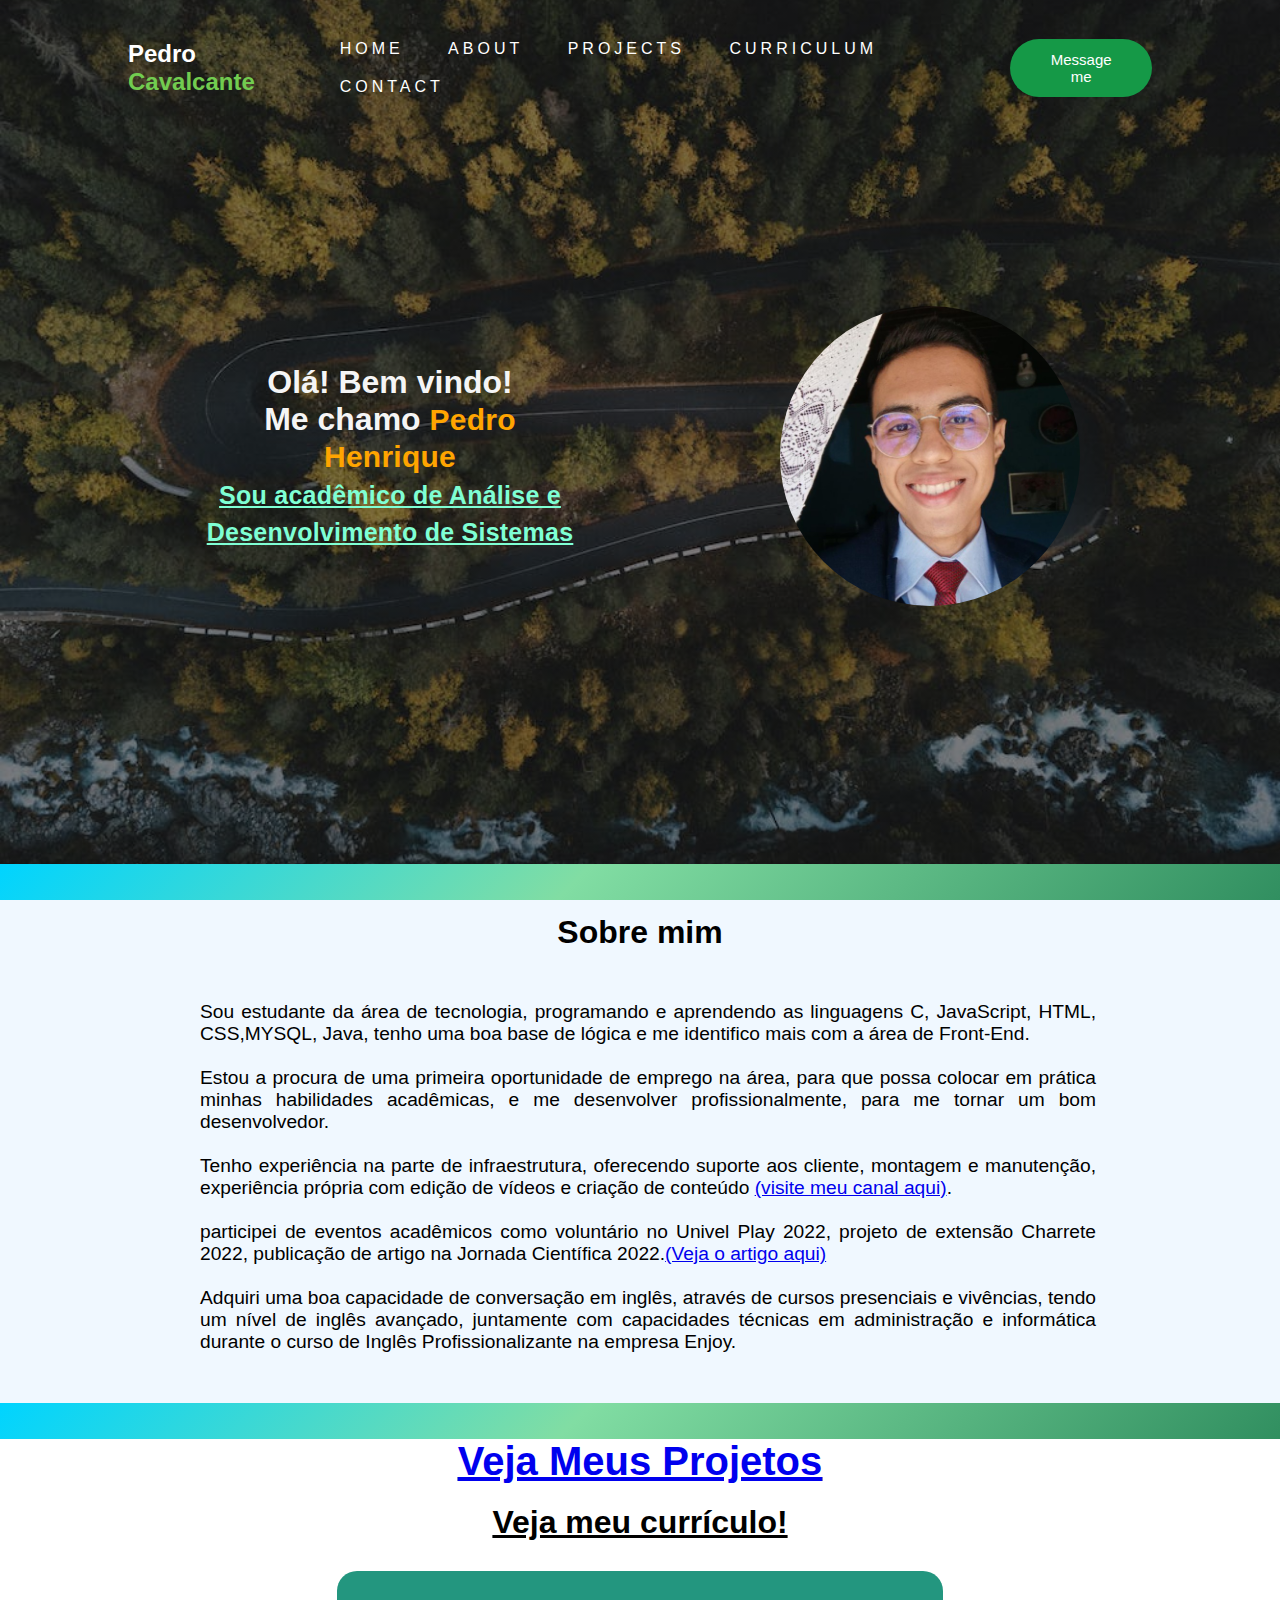
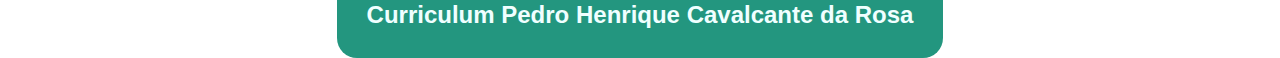
<file: index.html>
<!DOCTYPE html>
<html lang="en">
<head>
  <meta charset="UTF-8">
  <meta http-equiv="X-UA-Compatible" content="IE=edge">
  <meta name="viewport" content="width=device-width, initial-scale=1.0">
  <link rel="stylesheet" href="css/main.css"/>
  <link
      rel="stylesheet"
      href="/fontawesome-free-5.12.1-web/css/all.min.css"
    />
  <title>Landing page</title>
</head>
<body>
  <div class="landing">
    <nav>
      <h2 class="logo">Pedro <span class="sobrenome">Cavalcante</span></h2>
      <ul>
        <li><a href="#">Home</a></li>
        <li><a href="#about">About</a></li>
        <li><a href="./pages/projects.html">Projects</a></li>
        <li><a href="./curriculo.pdf">Curriculum</a></li>
        <li><a href="./pages/contact.html">Contact</a></li>
      </ul>
      <button type="button" id="message-button">Message me</button>
    </nav>
    <h2></h2>
    <div class="Profile" >
      <h1>Olá! Bem vindo!<br>Me chamo <span class="nome">Pedro Henrique</span><br>
      <span>Sou acadêmico de Análise e Desenvolvimento de Sistemas</span></h1>
      <img src="img/myprofile.jpeg" class="perfil">
    </div>
  </div>
  
  <div class="content-divider"></div>

  <div class="biografia" id="about"><h1>Sobre mim</h1>
    <p>   Sou estudante da área de tecnologia, programando e aprendendo as linguagens C,    JavaScript, HTML, CSS,MYSQL, Java, tenho uma boa base de lógica e me identifico mais com  a área de Front-End.<br><br>

      Estou a procura de uma primeira oportunidade de emprego na área, para que possa colocar em prática minhas habilidades acadêmicas, e me desenvolver profissionalmente, para me tornar um bom desenvolvedor.<br><br>

      Tenho experiência na parte de infraestrutura, oferecendo suporte aos cliente, montagem e manutenção, experiência própria com edição de vídeos e criação de conteúdo <a href="https://www.youtube.com/channel/UCz0Fqa22Mm426tLxgaMitXg">(visite meu canal aqui)</a>.<br><br>
      participei de eventos acadêmicos como voluntário no Univel Play 2022, projeto de extensão Charrete 2022, publicação de artigo na Jornada Científica 2022.<a href="artigo.pdf">(Veja o artigo aqui)</a><br><br>
      
      Adquiri uma boa capacidade de conversação em inglês, através de cursos presenciais e vivências, tendo um nível de inglês avançado, juntamente com capacidades técnicas em administração e informática durante o curso de Inglês Profissionalizante na empresa Enjoy.</p>
  </div>
  
  <div class="content-divider"></div>
  

  
  
  <div class="curriculum" >
    <h2><a href="./pages/projects.html">Veja Meus Projetos</a></h2>
    
    <h3>Veja meu currículo!</h3>
    <a href="./pages/weatherapp.html" class="linkCurriculo">Curriculum Pedro Henrique Cavalcante da Rosa</a>
  </div>
</body>
</html>
</file>
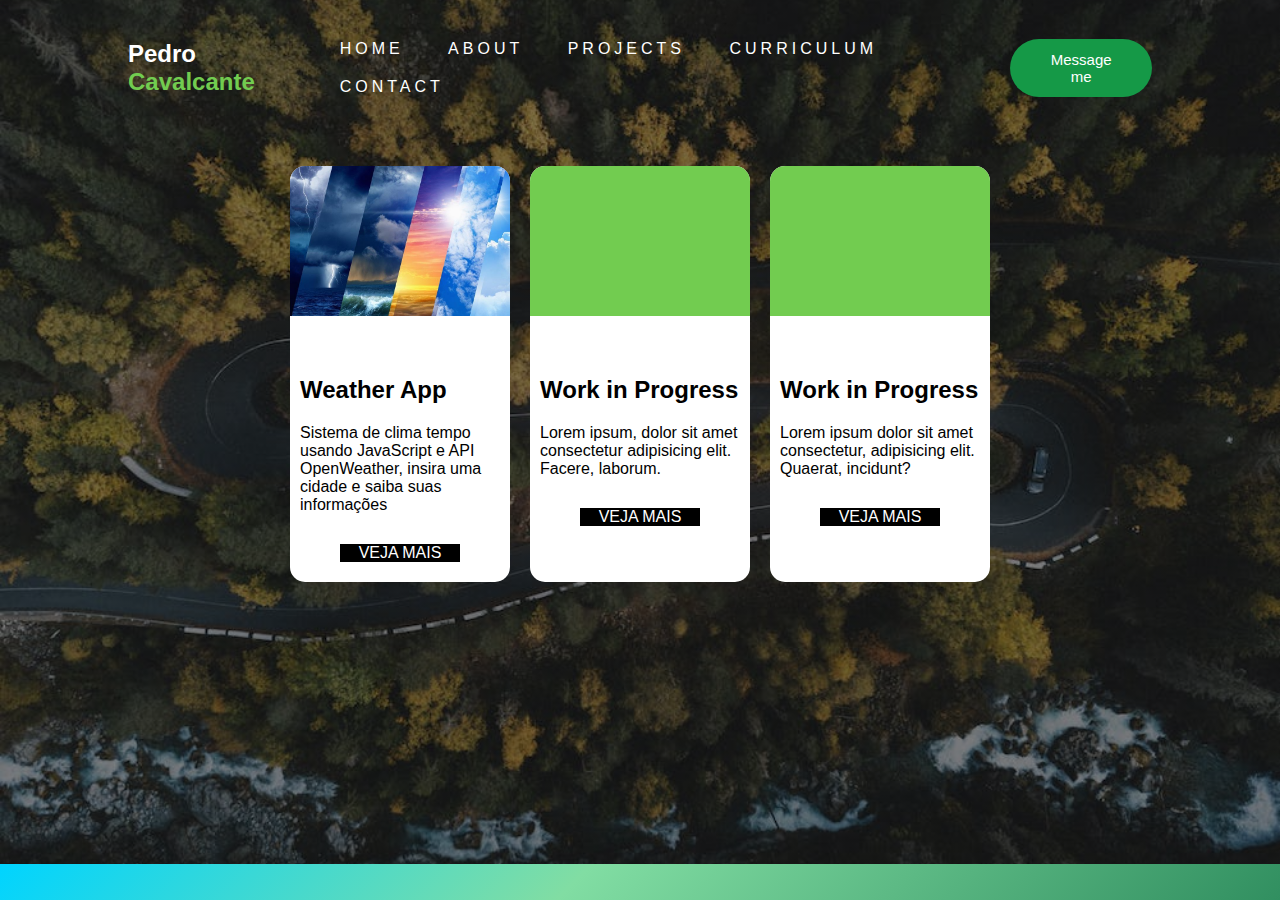
<file: pages/projects.html>
<!DOCTYPE html>
<html lang="en">
<head>
  <meta charset="UTF-8">
  <meta http-equiv="X-UA-Compatible" content="IE=edge">
  <meta name="viewport" content="width=device-width, initial-scale=1.0">
  <link rel="stylesheet" href="../css/main.css">
  <title>Document</title>
</head>
<body>

  <div class="landing">
    <nav>
      <h2 class="logo">Pedro <span class="sobrenome">Cavalcante</span></h2>
      <ul>
        <li><a href="../index.html">Home</a></li>
        <li><a href="../index.html">About</a></li>
        <li><a href="#">Projects</a></li>
        <li><a href="../curriculo.pdf">Curriculum</a></li>
        <li><a href="./pages/contact.html">Contact</a></li>
      </ul>
      <button type="button" id="message-button">Message me</button>
      

      
    </nav>
    <!--START OF CARDS    -->


    <section class="container-cards">
      <!--single card-->
      <div class="card">
        <div class="image card-1"></div>
        <h2 class="title">Weather App</h2>
        <p>Sistema de clima tempo usando JavaScript e API OpenWeather, insira uma cidade e saiba suas informações</p>
        <a href="/pages/weatherapp.html">VEJA MAIS</a>
      </div>
      <!--single card-->
      <div class="card">
        <div class="image"></div>
        <h2 class="title">Work in Progress</h2>
        <p>Lorem ipsum, dolor sit amet consectetur adipisicing elit. Facere, laborum.</p>
        <a href="#">VEJA MAIS</a>
      </div>
      <!--single card-->
      <div class="card">
        <div class="image"></div>
        <h2 class="title">Work in Progress</h2>
        <p>Lorem ipsum dolor sit amet consectetur, adipisicing elit. Quaerat, incidunt?</p>
        <a href="#">VEJA MAIS</a>
      </div>
      
    </section>
          <!--END OF CARDS    -->
  </div>
  <div class="content-divider"></div>
</body>
</html>
</file>
<file: css/main.css>
*{
  padding: 0;
  margin: 0;
  box-sizing: border-box;
  font-family:'Lucida Sans', 'Lucida Sans Regular', 'Lucida Grande', 'Lucida Sans Unicode', Geneva, Verdana, sans-serif;
}


.landing{
  height: 96vh;
  width: 100%;
  background-image: linear-gradient(rgba(0, 0, 0, 0.5), rgba(0, 0, 0, 0.5)),url(../img/background.jpeg);
  background-size: cover;
  background-position: center;
}

nav{
  display: flex;
  align-items: center;
  justify-content: space-between;
  padding-top: 30px;
  padding-left: 10%;
  padding-right: 10%;
}

.logo{
  color: white;
  font-weight: bold;
  font-size: 1.5rem;
}

.sobrenome{
  color:#72CC50;
}

nav ul li{
  list-style-type: none;
  display: inline-block;
  padding: 10px 20px;
}

nav ul li a{
  color: White;
  text-decoration: none;
  text-transform: uppercase;
  letter-spacing: 0.25rem;
  cursor: pointer;
}

nav ul li a:hover{
  border-radius: 30px;
  color: #49B265;
  transition: .3s;
}

#message-button{
  border: none;
  background: #159947;
  color: white;
  padding: 12px 30px;
  border-radius: 30px;
  font-size: 15px;
  transition: .4s;
}

#message-button:hover{
  transform: scale(1.2);
  cursor: pointer;
}

.Profile{
  display: flex;
  float: left;
  justify-content: center;
  align-items: center;
  margin: 200px;
}

.aboutme{
  width: 30%;
}

.perfil{
  width: 300px;
  border-radius: 200px;
  margin-left: 200px;
}

.Profile h1{
  color: whitesmoke;
  text-align: center;
}

h1 span{
  color: aquamarine;
  text-decoration: underline;
  font-size: 25px;
  letter-spacing: 0.25px;
}

.nome{
  color: orange;
  font-size: 30px;
  text-decoration: none;
  font-weight: bold;
}

.content-divider{
  float: left;
  height: 4vh;
  width: 100%;
  background: rgb(49,143,96);
  background: linear-gradient(315deg, rgba(49,143,96,1) 0%, rgba(129,221,163,1) 55%, rgba(0,212,255,1) 100%);
}

.biografia{
  background-color: aliceblue;
  text-align: center;
  padding-top: 50px;
  padding-bottom: 50px;
}

.biografia p{
  margin-top: 50px;
  margin-left: 200px;
  font-size: large;
  width: 70%;
  font-size: larger;
  text-align: justify;
}

/**CARDS ------------------**/

.container-cards{
  display: flex;
  justify-content: center;
  margin-top: 50px;
  flex-wrap: wrap;
}

.card{
  background: white;
  width: 220px;
  margin: 10px;
  border-radius: 15px;
}

.image{
  background:#72CC50;
  height: 150px;
  margin-bottom: 50px;
  background-size: cover;
  border-radius: 15px 15px 0 0;
}

.card-1{
  background-image: url(../img/weatherbg.jpg);
}

.card h2{
  padding: 10px;
}

.card p{
  padding: 10px;
}

.card a{
  background-color: black;
  color: white;
  display: block;
  text-align: center;
  margin: 20px 50px;
  text-decoration: none;
}

.card:hover{
  background-color: rgb(62, 62, 62);
  color: white;
  cursor: pointer;
  transform: scale(1.03);
  transition: all 1s ease;
}

/**Curriculum -----------------**/

.curriculum{
  position: relative;
  height: fit-content;
  width: 100%;
  text-align: center;
}

.curriculum h2{
  font-size: 2.5rem;
  text-decoration:underline;
  padding-bottom: 20px;
}

.curriculum h3{
  font-size: 2rem;
  text-decoration: underline;
  padding-bottom: 60px;
}

.linkCurriculo{
  background: #23967F;
  color: azure;
  padding: 30px;
  border-radius: 20px;
  height: fit-content;
  font-weight: bolder;
  font-size: 1.5rem;
  padding-bottom: 30px;
  text-decoration: none;
}

/** WEATHER APP ------------ **/

#weather-body{
  background: linear-gradient(180deg, #594cee 0%, #8dd0f5 100%);
  display: flex;
  justify-content: center;
  align-items: center;
  height: 100vh;
}

.hide{
  display: none;
}

.container{
  background: #5c54ed;
  box-shadow: rgba(0,0,0, .24) 0px 3px 8px;
  padding: 2rem;
  color: #fdfdfd;
  border-radius: 1rem;
}

/*form*/

.form h3{
  margin-bottom: 1rem;
}

.form-input-container{
  display: flex;
}

.form input{
  padding: .8rem;
  border: none;
  flex: 1;
  border-radius: 4px;
}

.form button{
  padding: 0.8rem;
  min-width: 50px;
  margin-left: 8px;
  background-color: #8dd0f5;
  color: #fdfdfd;
  border: none;
  cursor: pointer;
  border-radius: 4px;
}

/* clima */

#weather-data{
  border-top: 1px solid #fff;
  margin-top: 1.5rem;
  padding-top: 1.5rem;
  text-align: center;
}

#weather-data h2{
  display: flex;
  justify-content: center;
  align-items: center;
  margin-bottom: 0.6rem;
}

#weather-data h2 i{
  font-size: 1rem;
}

#weather-data span{
  margin: 0.6rem;
}

#country{
  height: 15px;
}

#description-container{
  display: flex;
  justify-content: center;
  align-items: center;
  margin: 0.6rem 0;
}

#details-container{
  display: flex;
  justify-content: center;
  align-items: center;
}

#details-container #humidity{
  border-right: 1px solid #fff;
  margin: 0.6rem;
  padding: 0.6rem;
}

.weather-body-background{
  width: 100vh;
  background-size: cover;
  background-position: cover;
}




/*CONTACT -----------------*/

.contacticons{
  display: flex;
  align-items: center;
  justify-items: space-between;
  text-align: center;
  letter-spacing: 4px;
}

.singleicon{
  display: block;
  margin: 60px;
  background: white;
  padding: 30px;
  border-radius: 20px;
  cursor: pointer;
}

.singleicon i{
  display: block;
  margin: 0 auto;
  align-items: center;
  margin-bottom: 30px;
}

.singleicon a{
  text-decoration: none;
  color: black;
}

.singleicon:hover{
  background-color: #23967F;
  transform: scale(1.1);
  transition: 3s;
}
</file>
